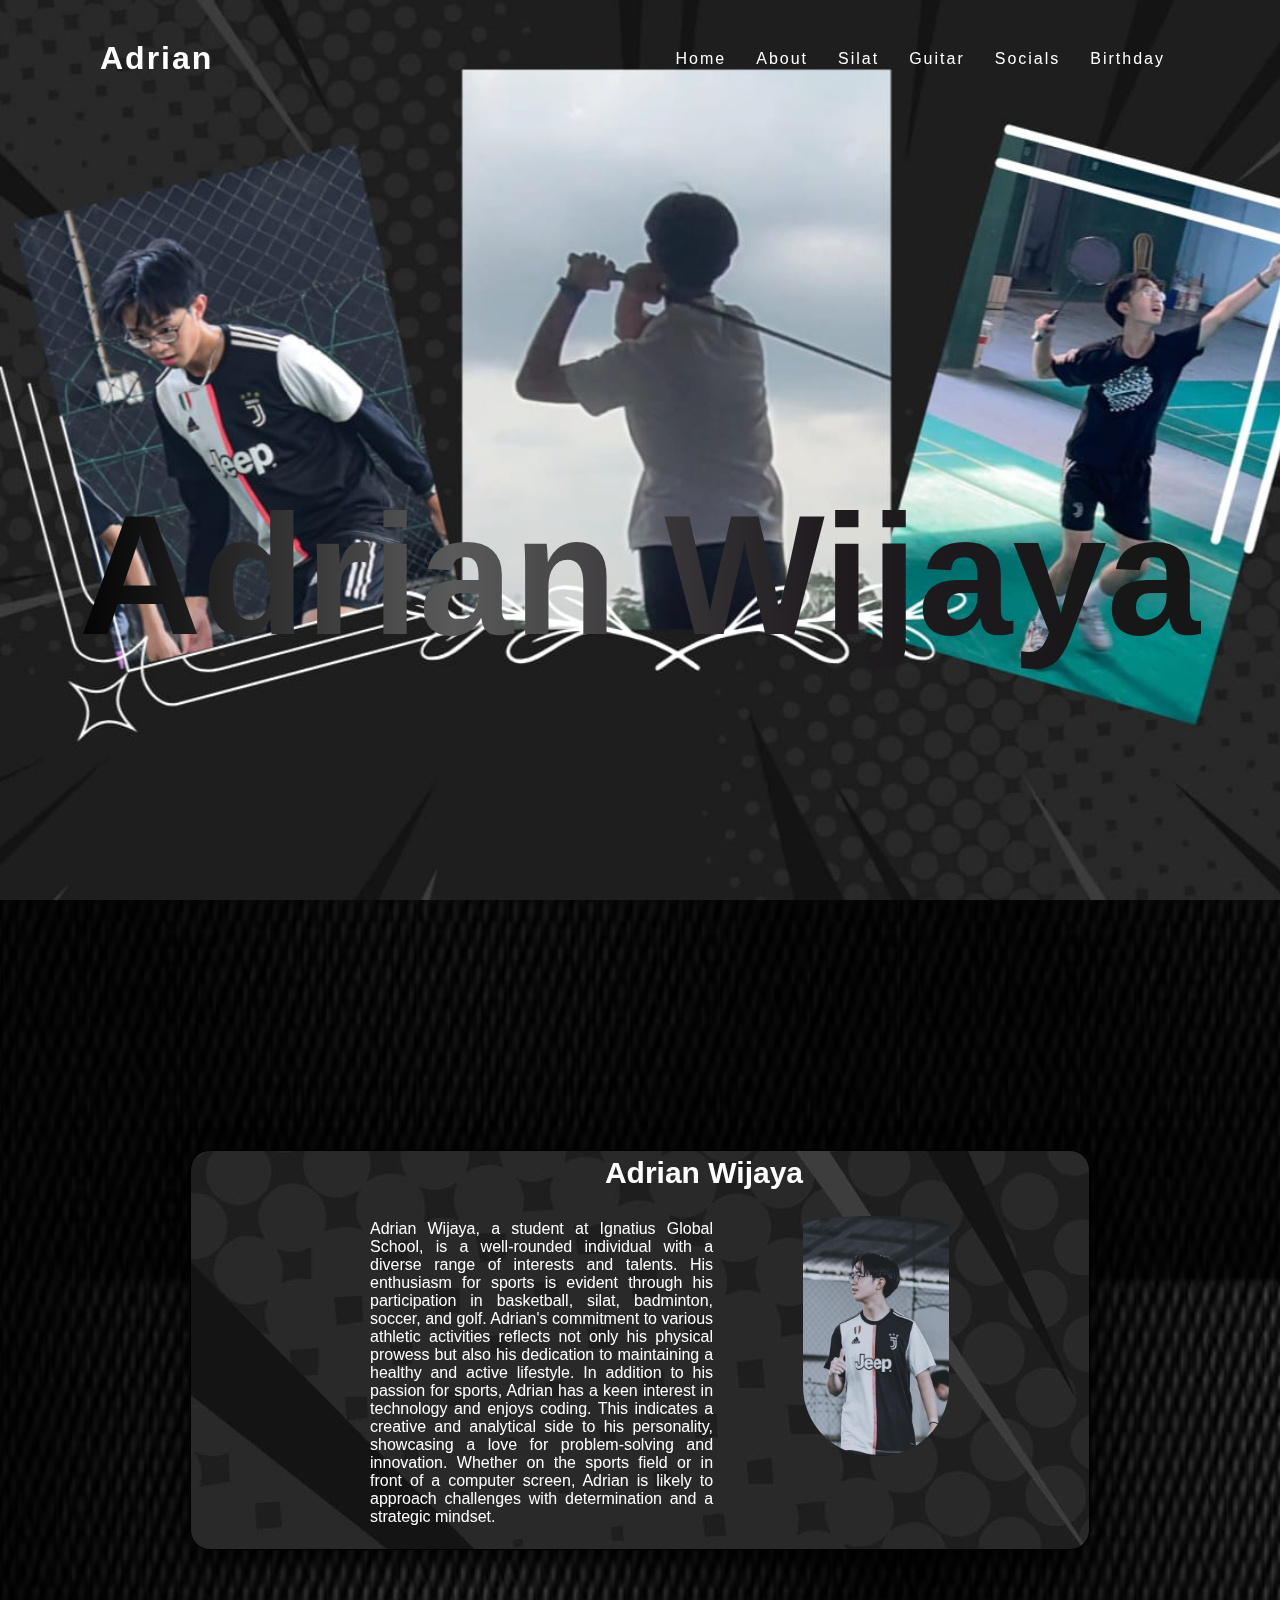
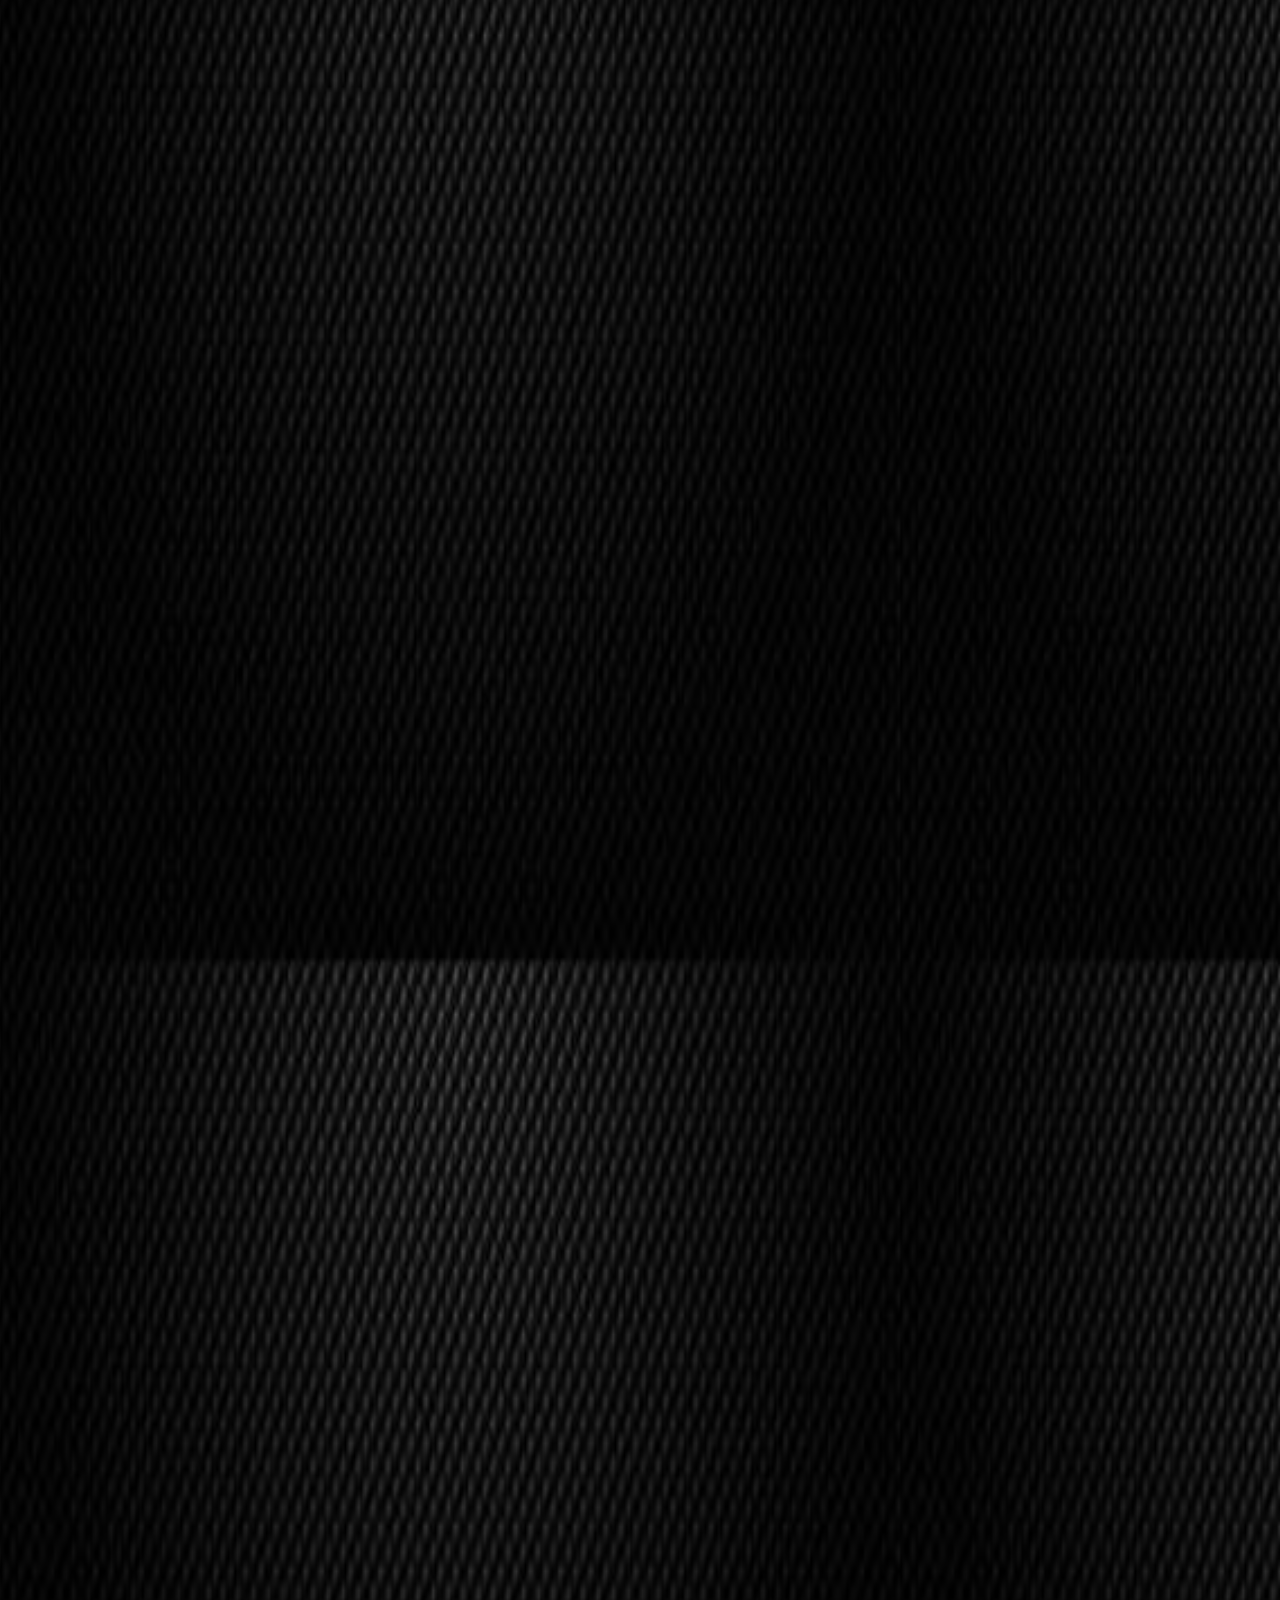
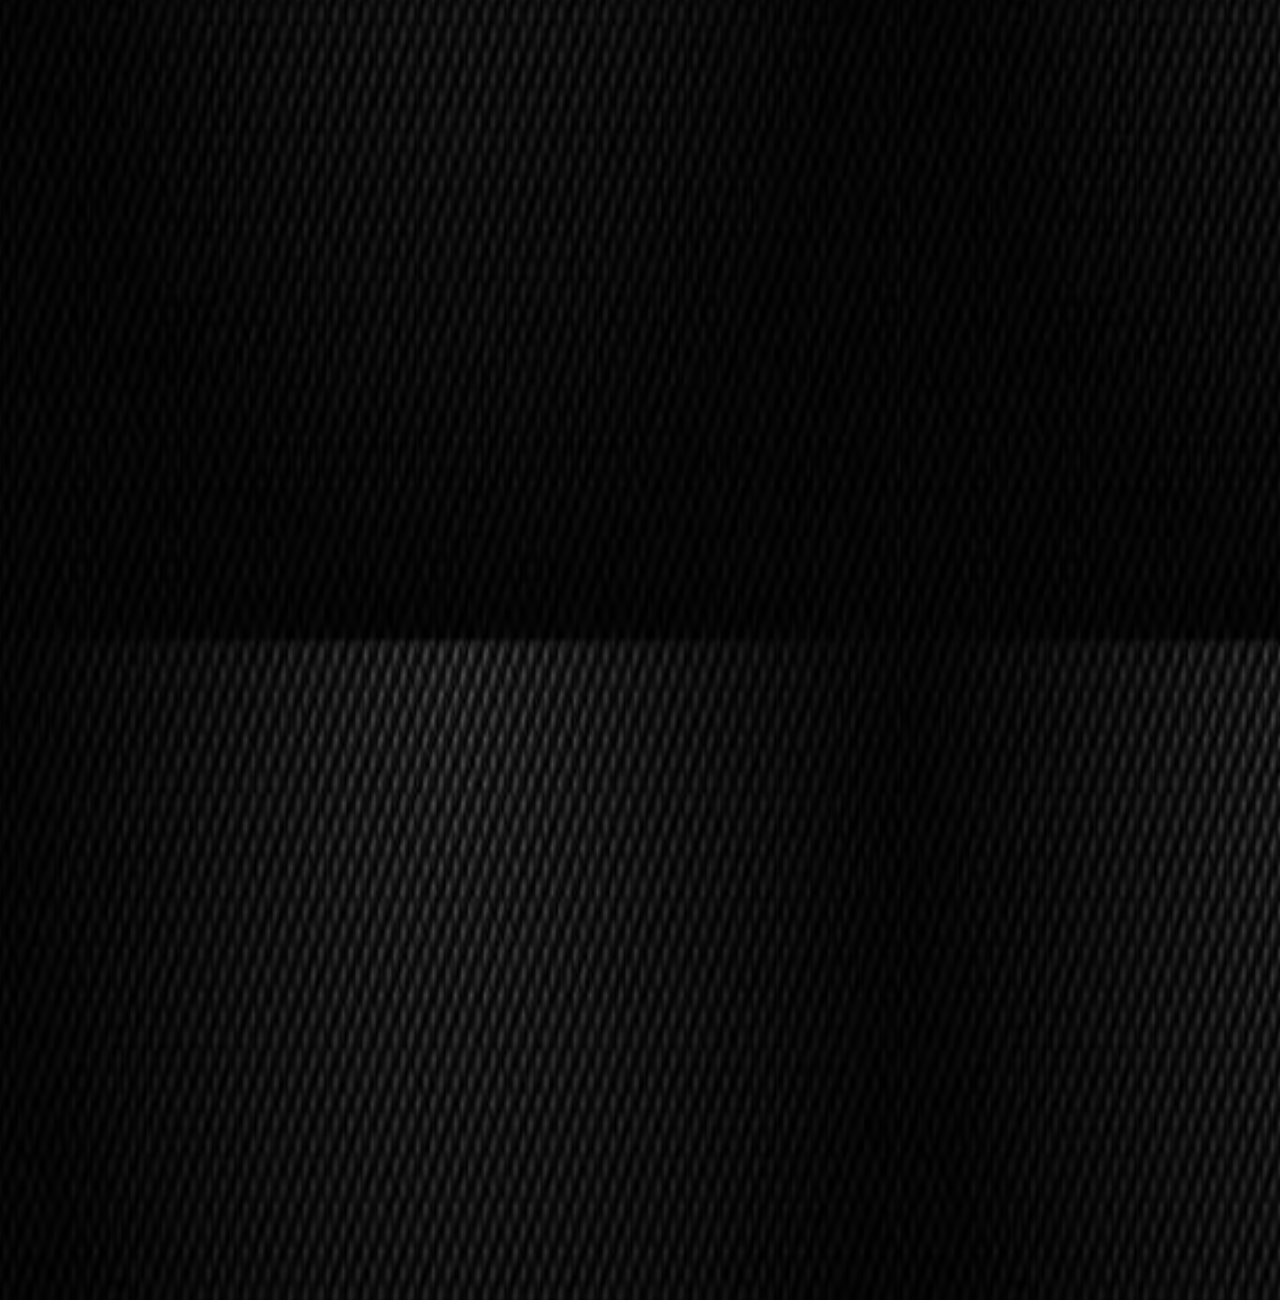
<file: index.html>
<!DOCTYPE html>
<html lang="en">
<head>
    <meta charset="UTF-8">
    <meta name="viewport" content="width=device-width, initial-scale=1.0">
    <title>My Website</title>
    <link rel="stylesheet" href="style.css">
    <script defer src="app.js"></script>
</head>
<body>
   <div class="loader"></div>

    <header>
        <a href="opening.html" class="logo">Adrian</a>
        <ul>
            <li><a href="#home">Home</a></li>
            <li><a href="#about">About</a></li>
            <li><a href="#silat">Silat</a></li>
            <li><a href="#guitar">Guitar</a></li>
            <li><a href="#social">Socials</a></li>
            <li><a href="birthday.html">Birthday</a></li>
        </ul>
    </header>
    <section class="banner" id="home">
        <h1>Adrian Wijaya</h1>
    </section>

   <section class="hidden one">
    <div class="container glass" id="about">
        <div class="content">
            <span><img src="images/img1.jpg" alt="photo1"></span>
            <h1>Adrian Wijaya</h1>
            <p>
                Adrian Wijaya, a student at Ignatius Global School, is a well-rounded individual with a diverse range of interests and talents. His enthusiasm for sports is evident through his participation in basketball, silat, badminton, soccer, and golf. Adrian's commitment to various athletic activities reflects not only his physical prowess but also his dedication to maintaining a healthy and active lifestyle.
                
                In addition to his passion for sports, Adrian has a keen interest in technology and enjoys coding. This indicates a creative and analytical side to his personality, showcasing a love for problem-solving and innovation. Whether on the sports field or in front of a computer screen, Adrian is likely to approach challenges with determination and a strategic mindset.</p>
            <div style="clear:both">
            
            </div>
        </div>
    </div>
   </section>

   <section class="hidden">
    <div class="container glass" id="silat">
        <div class="contentt">
            <span><img src="images/img2.jpg" alt="photo2"></span>
            <h1>Silat</h1>
            <p>     
Silat is a traditional Southeast Asian martial art that encompasses a wide range of fighting styles. As one of Adrian Wijaya's main hobbies, his practice of silat reflects his interest in both physical fitness and cultural traditions.

In the disciplined and rhythmic movements of silat, Adrian finds not only a means of self-defense but also a form of artistic expression. Each carefully choreographed movement tells a story, reflecting the cultural values and traditions embedded in the martial art. Adrian's commitment to mastering the intricate techniques and fluid motions of silat speaks to his discipline and determination</p>
            <div style="clear:both">
            
            </div>
        </div>
    </div>
   </section>

   <section class="hidden">
    <div class="container glass" id="guitar">
        <div class="content">
            <span><img src="images/img3.jpg" alt="photo3"></span>
            <h1>Guitar</h1>
            <p>
                Adrian Wijaya's interest in playing the acoustic guitar adds another dimension to his diverse set of hobbies. Here's a description of Adrian's involvement with the acoustic guitar:

In the moments when Adrian Wijaya isn't immersed in the dynamic world of sports, martial arts, or coding, you might find him with an acoustic guitar in hand, creating a melodic escape. The gentle strumming of the strings and the resonant tones of the acoustic guitar provide him with a serene and creative outlet.</p>
<button id="btn" onclick="audio.play();">🎵</button>
            <div style="clear:both">
            
            </div>
        </div>
    </div>
   </section>


   <section class="hidden">
    <div class="container glass" id="social">
        <div class="content">
            <div class="box"><span><img src="images/img4.jpg" alt="photo3"></span>
                <h1>Socials</h1>
                <p>Whatsapp: 08080808008</p>
                <a href="https://www.instagram.com/rianrran/">Instagram📸</a>
                <p>Line🗨️</p>
                <p>Discord💬</p>
                <div style="clear:both"></div>
            
            
            </div>
        </div>
    </div>
   </section>
</body>
<script src="script.js">

</script>
</html>
</file>
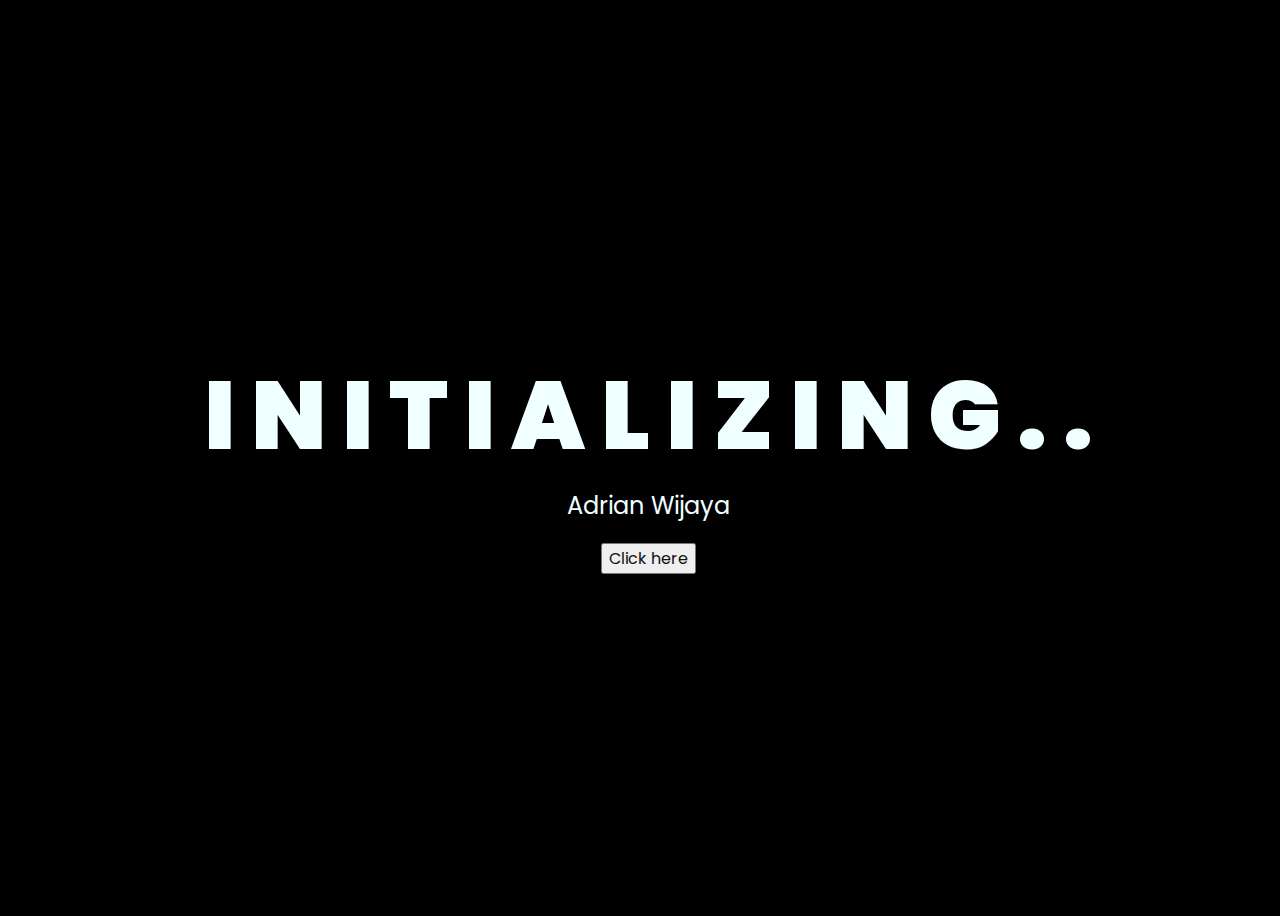
<file: opening.html>
<!DOCTYPE html>
<html lang="en">
<head>
    <meta charset="UTF-8">
    <meta name="viewport" content="width=device-width, initial-scale=1.0">
    <title>Adrian Wijaya</title>
    <link rel="stylesheet" href="styleopening.css">
    <link rel="icon" href="images/impacticon.png" type="image/x-icon">
</head>
<body>
    
<body>
    <div class="greetings">
        <span>I</span>
        <span>N</span>
        <span>I</span>
        <span>T</span>
        <span>I</span>
        <span>A</span>
        <span>L</span>
        <span>I</span>
        <span>Z</span>
        <span>I</span>
        <span>N</span>
        <span>G</span>
        <span>.</span>
        <span>.</span>
    </div>
    <div class="description">
        <span>Adrian Wijaya</span>
    </div>
    <div class="button">
        <button>
            <a href="index.html">Click here</a>
        </button>
        
    </div>
</body>
</html>
</file>
<file: style.css>
* {
     margin: 0px;
     padding: 0px;
     box-sizing: border-box;
 }

 body {
    background: url(images/background.jpg) center center ;
 }

 .loader {
    position: fixed;
    top: 0px;
    left: 0px;
    width: 100vw;
    height: 100vh;
    display: flex;
    align-items: center;
    justify-content: center;
    background: rgb(25, 27, 27);
    transition: opacity 0.75s, visibility 0.75s;
    z-index: 100000;
 }

.loader--hidden {
    opacity: 0;
    visibility: hidden;
}

 .loader::after {
    content: " ";
    width: 75px;
    height: 75px;
    border: 15px solid #dddddd;
    border-top-color: #363636;
    border-radius: 50%;
    animation: loading 0.75s ease infinite;
 }

 @keyframes loading {
    from { transform: rotate(0turn);}
    to { transform: rotate(1turn);}
 }
 
  @import url('https://fonts.googleapis.com/css2?family=Roboto&display=swap');
  body {
    background: url(images/background1.jpg) ;
  background-size: 100vh 100vw;
    min-height: 200vh;
    color: #ffffff;
    font-family: 'Roboto', sans-serif;
    padding: 0px;
    margin: 0px;
  }

  header{
    position: fixed;
    top: 0px;
    left: 0px;
    width: 100%;
    display: flex;
    justify-content: space-between;
    align-items: center;
    transition: 0.6s;
    padding: 40px 100px;
    z-index: 10000;
  }

  header.sticky {
    padding: 5px 100px;
    background: url(images/background.jpg);
  }

  header .logo {
    position: relative;
    font-weight: 700;
    color: #fff;
    text-decoration: none;
    font-size: 2em;
    text-transform: capitalize;
    letter-spacing: 2px;
    transition: 0.6s;
  }

  header ul {
    position: relative;
    display: flex;
    justify-content: center;
    align-items: center;
  }

  header ul li {
    position: relative;
    list-style: none;
  }
  header ul li a{
    position: relative;
    margin: 0 15px;
    text-decoration: none;
    color: #fff;
    letter-spacing: 2px;
    font-weight: 500px;
    transition: 0.6s;
  } 
  .banner{
    position: relative;
    width: 100%;
    height: 100vh;
    background: url(images/backgroun1.jpg);
    background-size: cover;
  }

  .banner h1 {
    margin-top: 250px;
    font-size: 170px;
    font-weight: bold;
    background: linear-gradient(to right, #030303, 
    #5a5a5a, #1f1b1f, #161616); 
-webkit-text-fill-color: transparent; 
-webkit-background-clip: text;   }

header.sticky ul li a {
    color: #fff;
}

  section {
    display: grid;
    place-items: center;
    align-content: center;
    min-height: 100vh;
  }

  .hidden {
    opacity: 0;
    filter: blur(5px);
    transform: translateX(-100%);
    transition: all 1s;
  }

  @media(prefers-reduced-motion) {
    .hidden {
        transition: none;
    }
  }

  .show {
    opacity: 1;
    filter: blur(0);
    transform: translateX(0);
  }

  

  .container:nth-child(1) {
    width: 900px;
    height: 400px;
    margin: 200px auto;
  }

  .glass {
    background: url(images/background.jpg);
    backdrop-filter: blur(10px);
    -webkit-backdrop-filter: blur(10px);
    border-radius: 20px;
    border: 1px solid black;
    box-shadow: 0px 8px 32px 0px black;
  }

div.content {
    padding: 90px
}
  
div.container div.content span {
    float: right;
    font-size: 50pt;
}

div.container div.content h1 {
    float: right;
    font-size: 30px;
    text-align: center;
}

div.container div.content span img {
    height: 300px;
    padding-top: 60px;
    border-radius: 70px;
}

p {
text-align: justify;
float: left;
width: 70%;
padding-right: 90px;
padding-top: 30px;
}
div.content {
margin: 0px auto;
        width: 70%;
padding: 5px;
}






div.container div.contentt span {
    float: left;
    font-size: 50pt;
}

div.container div.contentt h1 {
    float: left;
    font-size: 30px;
    text-align: center;
}

div.container div.contentt span img {
    height: 300px;
    padding-top: 60px;
    border-radius: 70px;
}

p {
text-align: justify;
float: right;
width: 70%;
padding-right: 90px;
padding-top: 30px;
}
div.contentt {
margin: 0px auto;
        width: 70%;
padding: 5px;
}

#btn{
    width: 40px;
    height: 40px;
    border-width: 4px;
    border-radius: 20px;
    cursor: pointer;}

    #btn:active{
        color: green;
    }

    div.box {
        border: 2px black solid;
    }

    div.box p {
        font-size: 20px;
    }

    div.box a {
        text-decoration: none;
        font-size: 20px;
        color: #fff;
    }
</file>
<file: styleopening.css>
@import url('https://fonts.googleapis.com/css2?family=Poppins:ital,wght@0,500;1,900&display=swap');
*{
    font-family: 'Poppins',cursive;
}
body{
    color: azure;
    width: 100%;
    height: 100vh;
    display: flex;
    flex-direction: column;
    align-items: center;
    justify-content: center;
    background-color: black;
}
.greetings{
    font-size: 6rem;
    font-weight: 900;
}
.greetings > span{
    animation: glow 2.5s ease-in-out infinite;
}
@keyframes glow{
    0%, 100%{
        color: #fff;
        text-shadow: 0 0 12px rgb(107, 107, 107)rgb(71, 71, 71)0px #AA98A9, 0 0 100px #383838;
    }
    10%, 90%{
        color: #111;
        text-shadow: none;
    }
}
.greetings > span:nth-child(2){
    animation-delay: .2s ;
}
.greetings > span:nth-child(3){
    animation-delay: .4s ;
}
.greetings > span:nth-child(4){
    animation-delay: .6s;
}
.greetings > span:nth-child(5){
    animation-delay: .8s;
}
.greetings > span:nth-child(6){
    animation-delay: 1s;
}
.greetings > span:nth-child(7){
    animation-delay: 1.2s;
}
.greetings > span:nth-child(8){
    animation-delay: 1.4s;
}
.greetings > span:nth-child(9){
    animation-delay: 1.6s;
}
.greetings > span:nth-child(10){
    animation-delay: 1.8s;
}
.greetings > span:nth-child(11){
    animation-delay: 2s;
}
.greetings > span:nth-child(12){
    animation-delay: 2.2s;
}
.greetings > span:nth-child(13){
    animation-delay: 2.4s;
}
.greetings > span:nth-child(14){
    animation-delay: 2.6s;
}









.description{
    font-size: 1.5rem;
    margin-bottom: 20px;
}

.button a{
    text-decoration: none;
    font-size: 1rem;
    color: #111;
}

@media screen and (max-width:574px){
    .greetings{
        display: block;
        font-size: 3rem;
        font-weight: 500;
        text-align: center;
    }
    .description{
        font-size: 1rem;
    }
    
    .button a{
        font-size: .5rem;
    }
}
</file>
